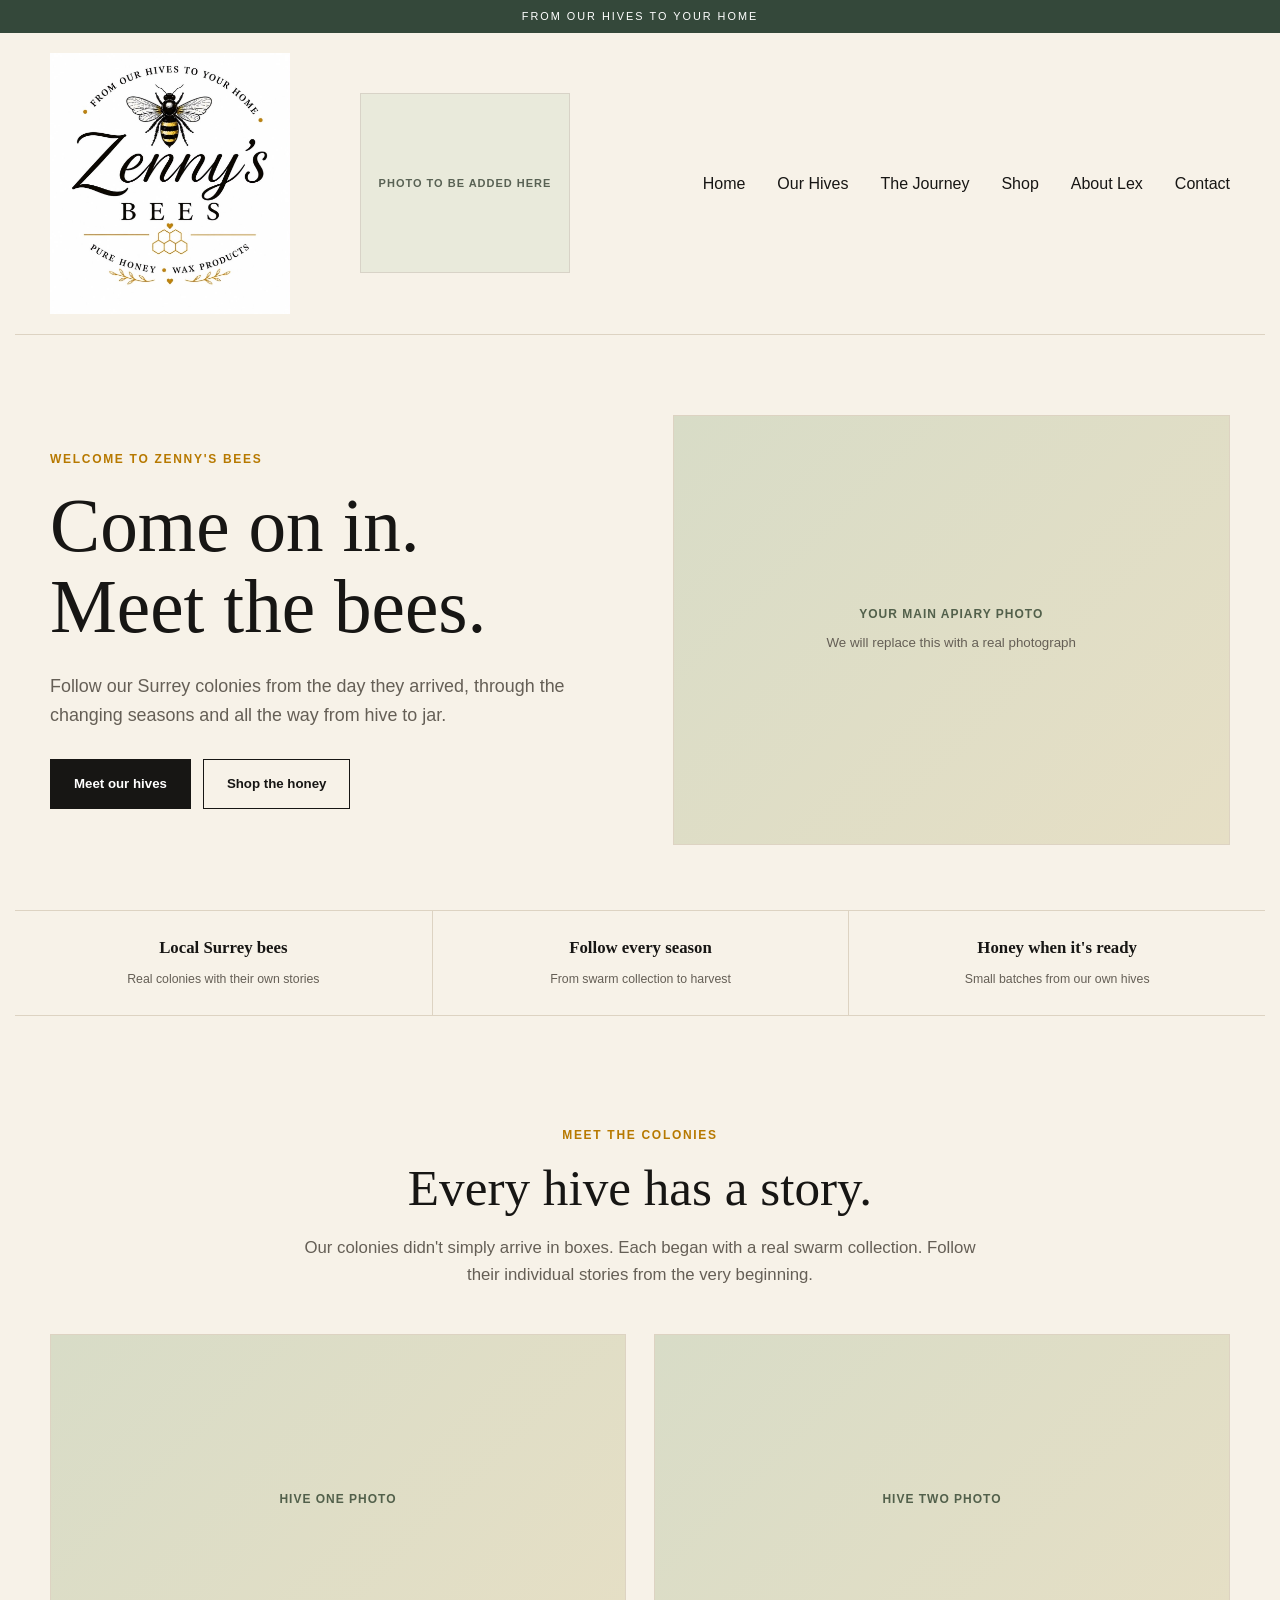
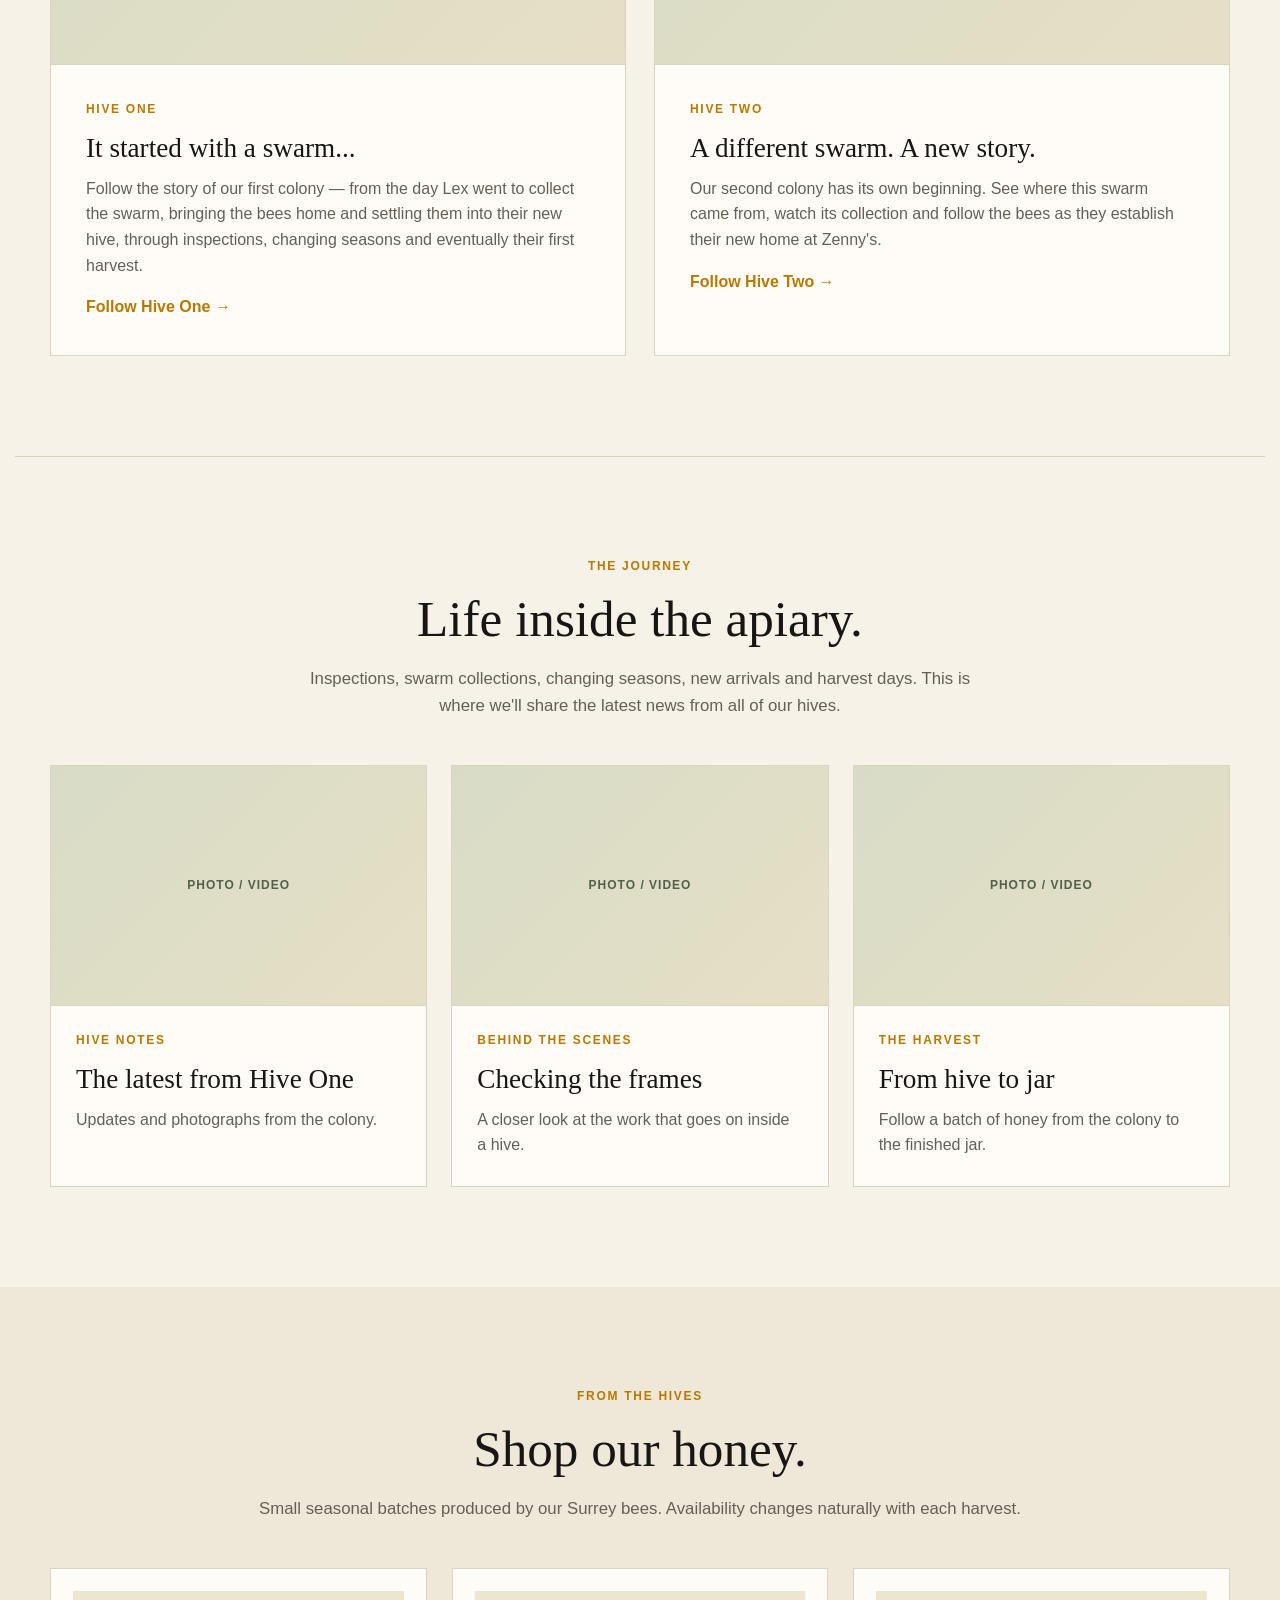
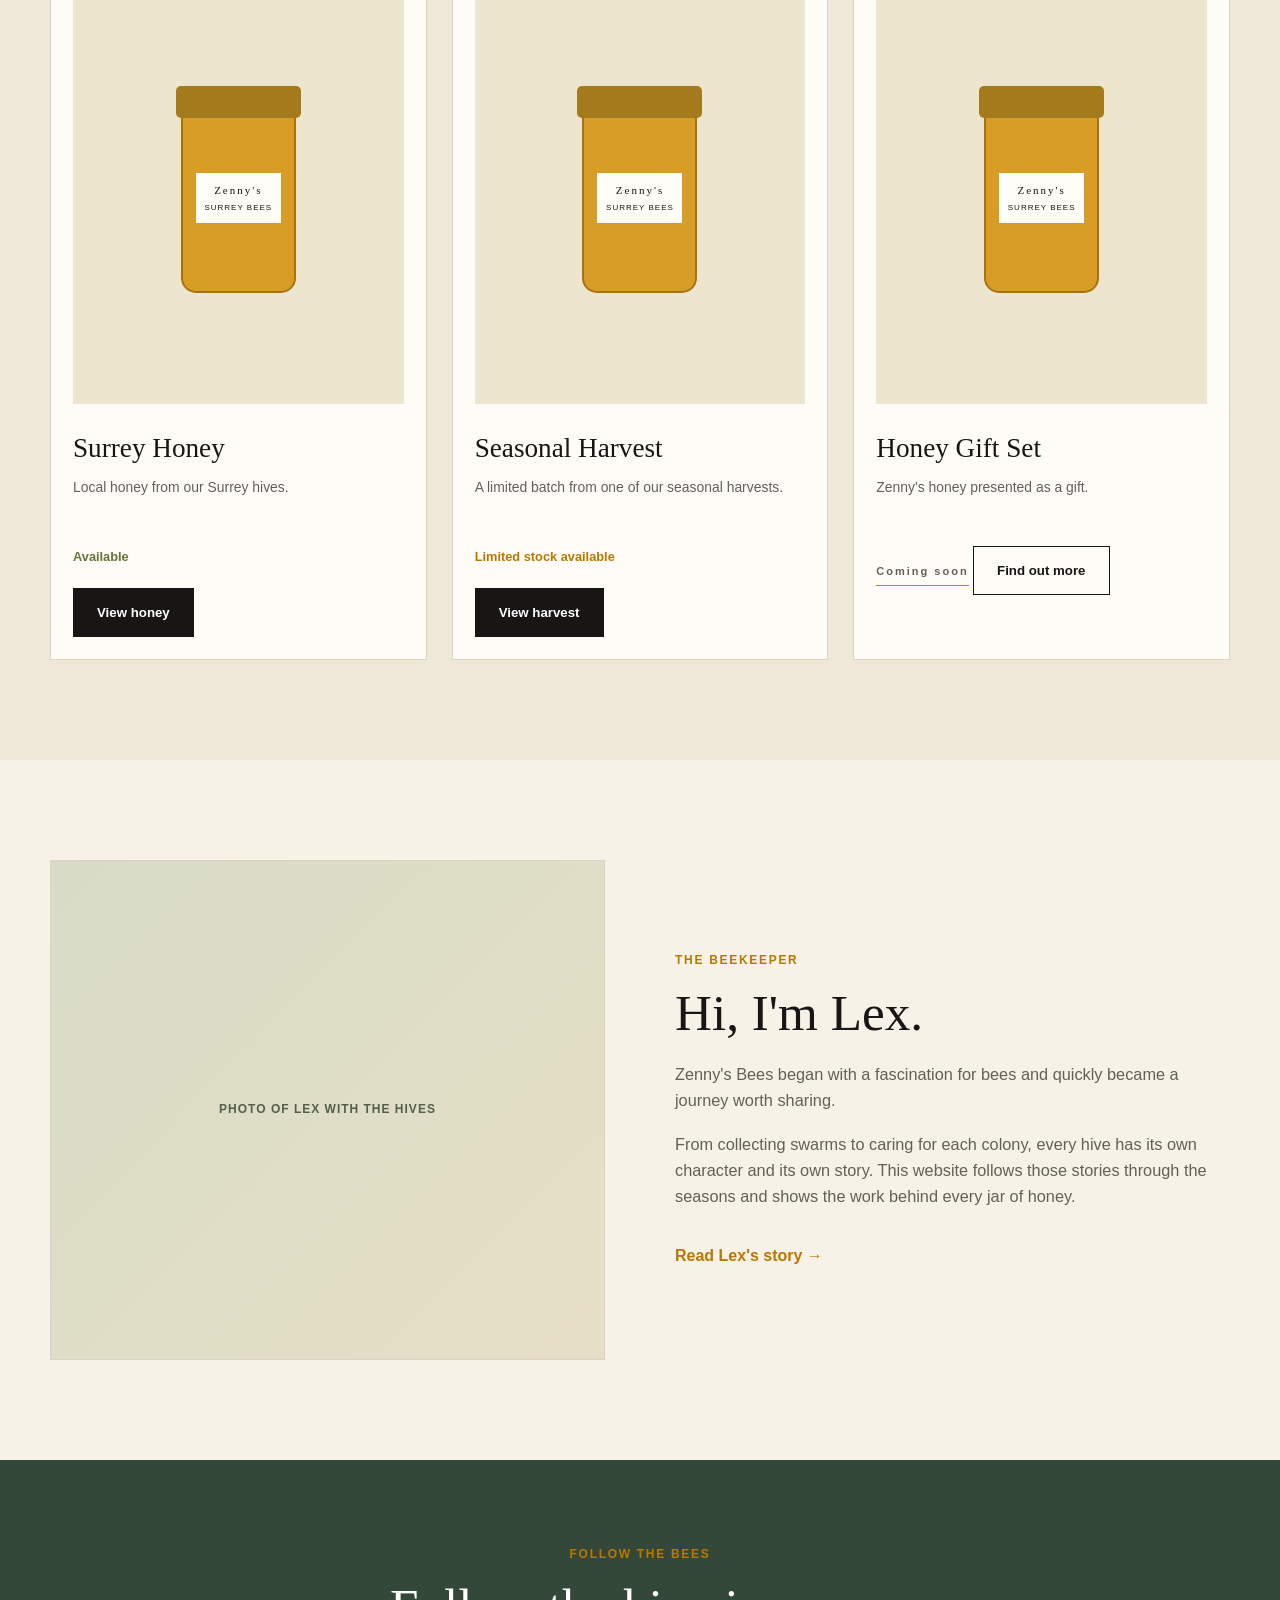
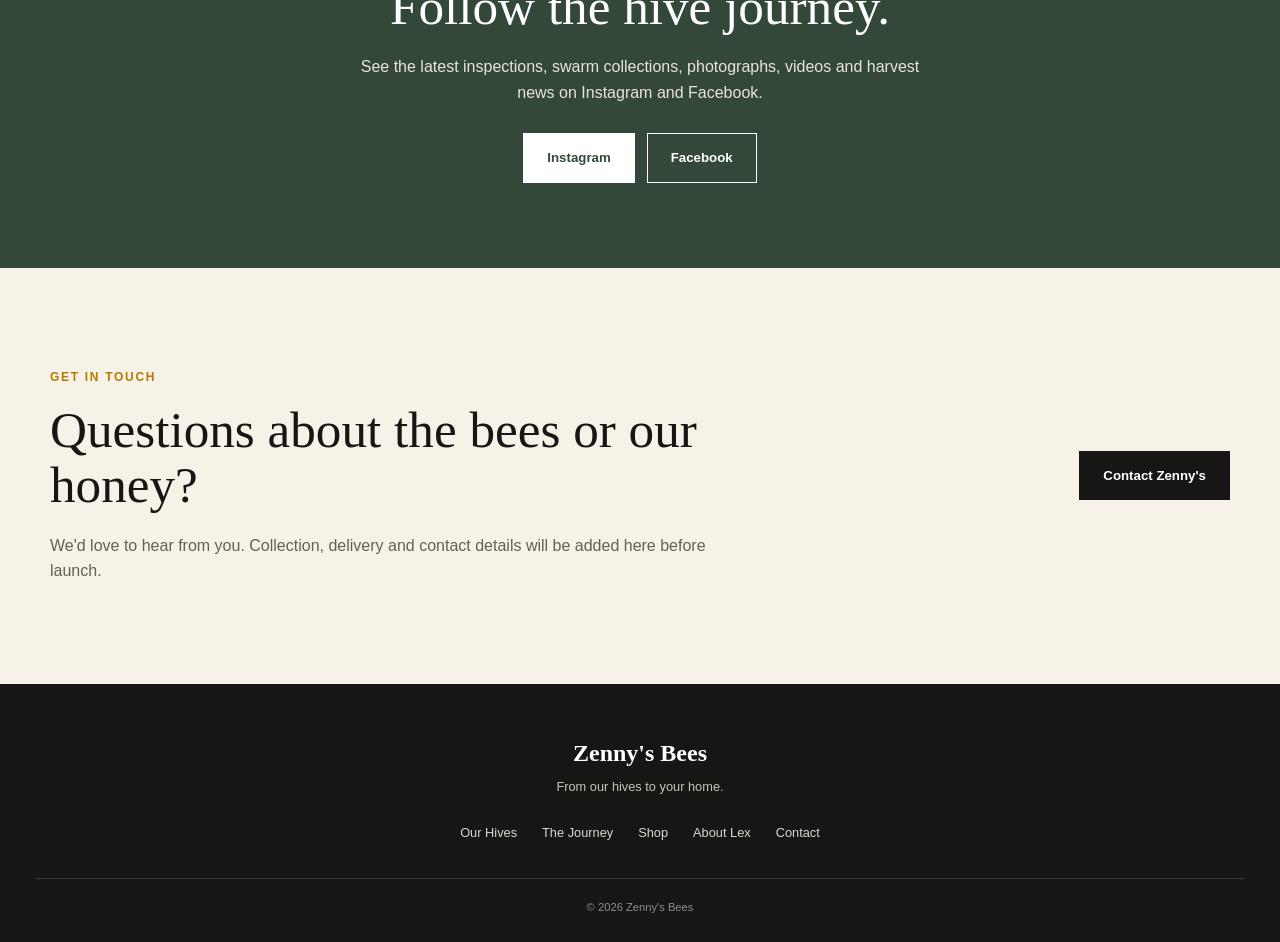
<file: index.html>
<!DOCTYPE html>
<html lang="en">
<head>
    <meta charset="UTF-8">
    <meta name="viewport" content="width=device-width, initial-scale=1.0">

    <title>Zenny's Bees | Local Surrey Honey</title>

    <meta name="description" content="Follow the story of Zenny's Bees, meet our colonies and shop small-batch local Surrey honey.">

    <link rel="stylesheet" href="style.css">
</head>

<body>

    <!-- TOP BAR -->
    <div class="top-bar">
        FROM OUR HIVES TO YOUR HOME
    </div>

    <!-- HEADER -->
    <header class="site-header">

        <div class="brand">
            <img src="zennys-logo.jpg" alt="Zenny's Bees" class="brand-logo">
          </div>
          
          <div class="header-photo">
            PHOTO TO BE ADDED HERE
          </div>

        <nav class="main-nav">
            <a href="index.html">Home</a>
            <a href="hives.html">Our Hives</a>
            <a href="journey.html">The Journey</a>
            <a href="shop.html">Shop</a>
            <a href="#about">About Lex</a>
            <a href="#contact">Contact</a>
        </nav>

    </header>


    <main>

        <!-- HOME / HERO -->
        <section class="hero" id="home">

            <div class="hero-text">

                <p class="eyebrow">
                    WELCOME TO ZENNY'S BEES
                </p>

                <h1>
                    Come on in.<br>
                    Meet the bees.
                </h1>

                <p class="hero-intro">
                    Follow our Surrey colonies from the day they arrived,
                    through the changing seasons and all the way from hive
                    to jar.
                </p>

                <div class="hero-buttons">
                    <a class="button dark" href="#hives">
                        Meet our hives
                    </a>

                    <a class="button outline" href="#shop">
                        Shop the honey
                    </a>
                </div>

            </div>

            <div class="hero-image placeholder">
                <span>YOUR MAIN APIARY PHOTO</span>
                <small>We will replace this with a real photograph</small>
            </div>

        </section>


        <!-- INTRO STRIP -->
        <section class="intro-strip">

            <div>
                <strong>Local Surrey bees</strong>
                <span>Real colonies with their own stories</span>
            </div>

            <div>
                <strong>Follow every season</strong>
                <span>From swarm collection to harvest</span>
            </div>

            <div>
                <strong>Honey when it's ready</strong>
                <span>Small batches from our own hives</span>
            </div>

        </section>


        <!-- OUR HIVES -->
        <section class="section hives-section" id="hives">

            <div class="section-heading">

                <p class="eyebrow">MEET THE COLONIES</p>

                <h2>
                    Every hive has a story.
                </h2>

                <p>
                    Our colonies didn't simply arrive in boxes.
                    Each began with a real swarm collection.
                    Follow their individual stories from the very beginning.
                </p>

            </div>


            <div class="hive-grid">

                <!-- HIVE ONE -->
                <article class="hive-card">

                    <div class="hive-image placeholder">
                        <span>HIVE ONE PHOTO</span>
                    </div>

                    <div class="hive-content">

                        <p class="eyebrow">HIVE ONE</p>

                        <h3>
                            It started with a swarm...
                        </h3>

                        <p>
                            Follow the story of our first colony — from the
                            day Lex went to collect the swarm, bringing the
                            bees home and settling them into their new hive,
                            through inspections, changing seasons and
                            eventually their first harvest.
                        </p>

                        <a class="story-link" href="#">
                            Follow Hive One →
                        </a>

                    </div>

                </article>


                <!-- HIVE TWO -->
                <article class="hive-card">

                    <div class="hive-image placeholder">
                        <span>HIVE TWO PHOTO</span>
                    </div>

                    <div class="hive-content">

                        <p class="eyebrow">HIVE TWO</p>

                        <h3>
                            A different swarm. A new story.
                        </h3>

                        <p>
                            Our second colony has its own beginning.
                            See where this swarm came from, watch its
                            collection and follow the bees as they establish
                            their new home at Zenny's.
                        </p>

                        <a class="story-link" href="#">
                            Follow Hive Two →
                        </a>

                    </div>

                </article>

            </div>

        </section>


        <!-- JOURNEY -->
        <section class="section journey-section" id="journey">

            <div class="section-heading">

                <p class="eyebrow">THE JOURNEY</p>

                <h2>
                    Life inside the apiary.
                </h2>

                <p>
                    Inspections, swarm collections, changing seasons,
                    new arrivals and harvest days. This is where we'll
                    share the latest news from all of our hives.
                </p>

            </div>


            <div class="journey-grid">

                <article class="journey-card">

                    <div class="journey-image placeholder">
                        <span>PHOTO / VIDEO</span>
                    </div>

                    <p class="eyebrow">HIVE NOTES</p>

                    <h3>The latest from Hive One</h3>

                    <p>
                        Updates and photographs from the colony.
                    </p>

                </article>


                <article class="journey-card">

                    <div class="journey-image placeholder">
                        <span>PHOTO / VIDEO</span>
                    </div>

                    <p class="eyebrow">BEHIND THE SCENES</p>

                    <h3>Checking the frames</h3>

                    <p>
                        A closer look at the work that goes on inside a hive.
                    </p>

                </article>


                <article class="journey-card">

                    <div class="journey-image placeholder">
                        <span>PHOTO / VIDEO</span>
                    </div>

                    <p class="eyebrow">THE HARVEST</p>

                    <h3>From hive to jar</h3>

                    <p>
                        Follow a batch of honey from the colony to the
                        finished jar.
                    </p>

                </article>

            </div>

        </section>


        <!-- SHOP -->
        <section class="section shop-section" id="shop">

            <div class="section-heading">

                <p class="eyebrow">FROM THE HIVES</p>

                <h2>
                    Shop our honey.
                </h2>

                <p>
                    Small seasonal batches produced by our Surrey bees.
                    Availability changes naturally with each harvest.
                </p>

            </div>


            <div class="product-grid">

                <!-- PRODUCT 1 -->
                <article class="product-card">

                    <div class="product-image">
                        <div class="honey-jar">
                            <span>Zenny's</span>
                            <small>SURREY BEES</small>
                        </div>
                    </div>

                    <h3>Surrey Honey</h3>

                    <p class="product-description">
                        Local honey from our Surrey hives.
                    </p>

                    <p class="availability available">
                        Available
                    </p>

                    <a class="button dark" href="#">
                        View honey
                    </a>

                </article>


                <!-- PRODUCT 2 -->
                <article class="product-card">

                    <div class="product-image">
                        <div class="honey-jar">
                            <span>Zenny's</span>
                            <small>SURREY BEES</small>
                        </div>
                    </div>

                    <h3>Seasonal Harvest</h3>

                    <p class="product-description">
                        A limited batch from one of our seasonal harvests.
                    </p>

                    <p class="availability limited">
                        Limited stock available
                    </p>

                    <a class="button dark" href="#">
                        View harvest
                    </a>

                </article>


                <!-- PRODUCT 3 -->
                <article class="product-card">

                    <div class="product-image">
                        <div class="honey-jar">
                            <span>Zenny's</span>
                            <small>SURREY BEES</small>
                        </div>
                    </div>

                    <h3>Honey Gift Set</h3>

                    <p class="product-description">
                        Zenny's honey presented as a gift.
                    </p>

                    <p class="availability coming-soon">
                        Coming soon
                    </p>

                    <a class="button outline" href="#">
                        Find out more
                    </a>

                </article>

            </div>

        </section>


        <!-- ABOUT LEX -->
        <section class="section about-section" id="about">

            <div class="about-image placeholder">
                <span>PHOTO OF LEX WITH THE HIVES</span>
            </div>

            <div class="about-content">

                <p class="eyebrow">THE BEEKEEPER</p>

                <h2>
                    Hi, I'm Lex.
                </h2>

                <p>
                    Zenny's Bees began with a fascination for bees
                    and quickly became a journey worth sharing.
                </p>

                <p>
                    From collecting swarms to caring for each colony,
                    every hive has its own character and its own story.
                    This website follows those stories through the seasons
                    and shows the work behind every jar of honey.
                </p>

                <a class="story-link" href="#">
                    Read Lex's story →
                </a>

            </div>

        </section>


        <!-- SOCIAL -->
        <section class="social-section">

            <p class="eyebrow">FOLLOW THE BEES</p>

            <h2>
                Follow the hive journey.
            </h2>

            <p>
                See the latest inspections, swarm collections,
                photographs, videos and harvest news on Instagram
                and Facebook.
            </p>

            <div class="social-buttons">

                <a class="button dark" href="#" target="_blank">
                    Instagram
                </a>

                <a class="button outline" href="#" target="_blank">
                    Facebook
                </a>

            </div>

        </section>


        <!-- CONTACT -->
        <section class="section contact-section" id="contact">

            <div>

                <p class="eyebrow">GET IN TOUCH</p>

                <h2>
                    Questions about the bees or our honey?
                </h2>

                <p>
                    We'd love to hear from you. Collection, delivery
                    and contact details will be added here before launch.
                </p>

            </div>

            <a class="button dark" href="#">
                Contact Zenny's
            </a>

        </section>

    </main>


    <!-- FOOTER -->
    <footer>

        <div class="footer-brand">
            <strong>Zenny's Bees</strong>
            <span>From our hives to your home.</span>
        </div>

        <div class="footer-links">
            <a href="hives.html">Our Hives</a>
            <a href="journey.html">The Journey</a>
            <a href="shop.html">Shop</a>
            <a href="#about">About Lex</a>
            <a href="#contact">Contact</a>
        </div>

        <p class="copyright">
            © 2026 Zenny's Bees
        </p>

    </footer>

</body>
</html>
</file>
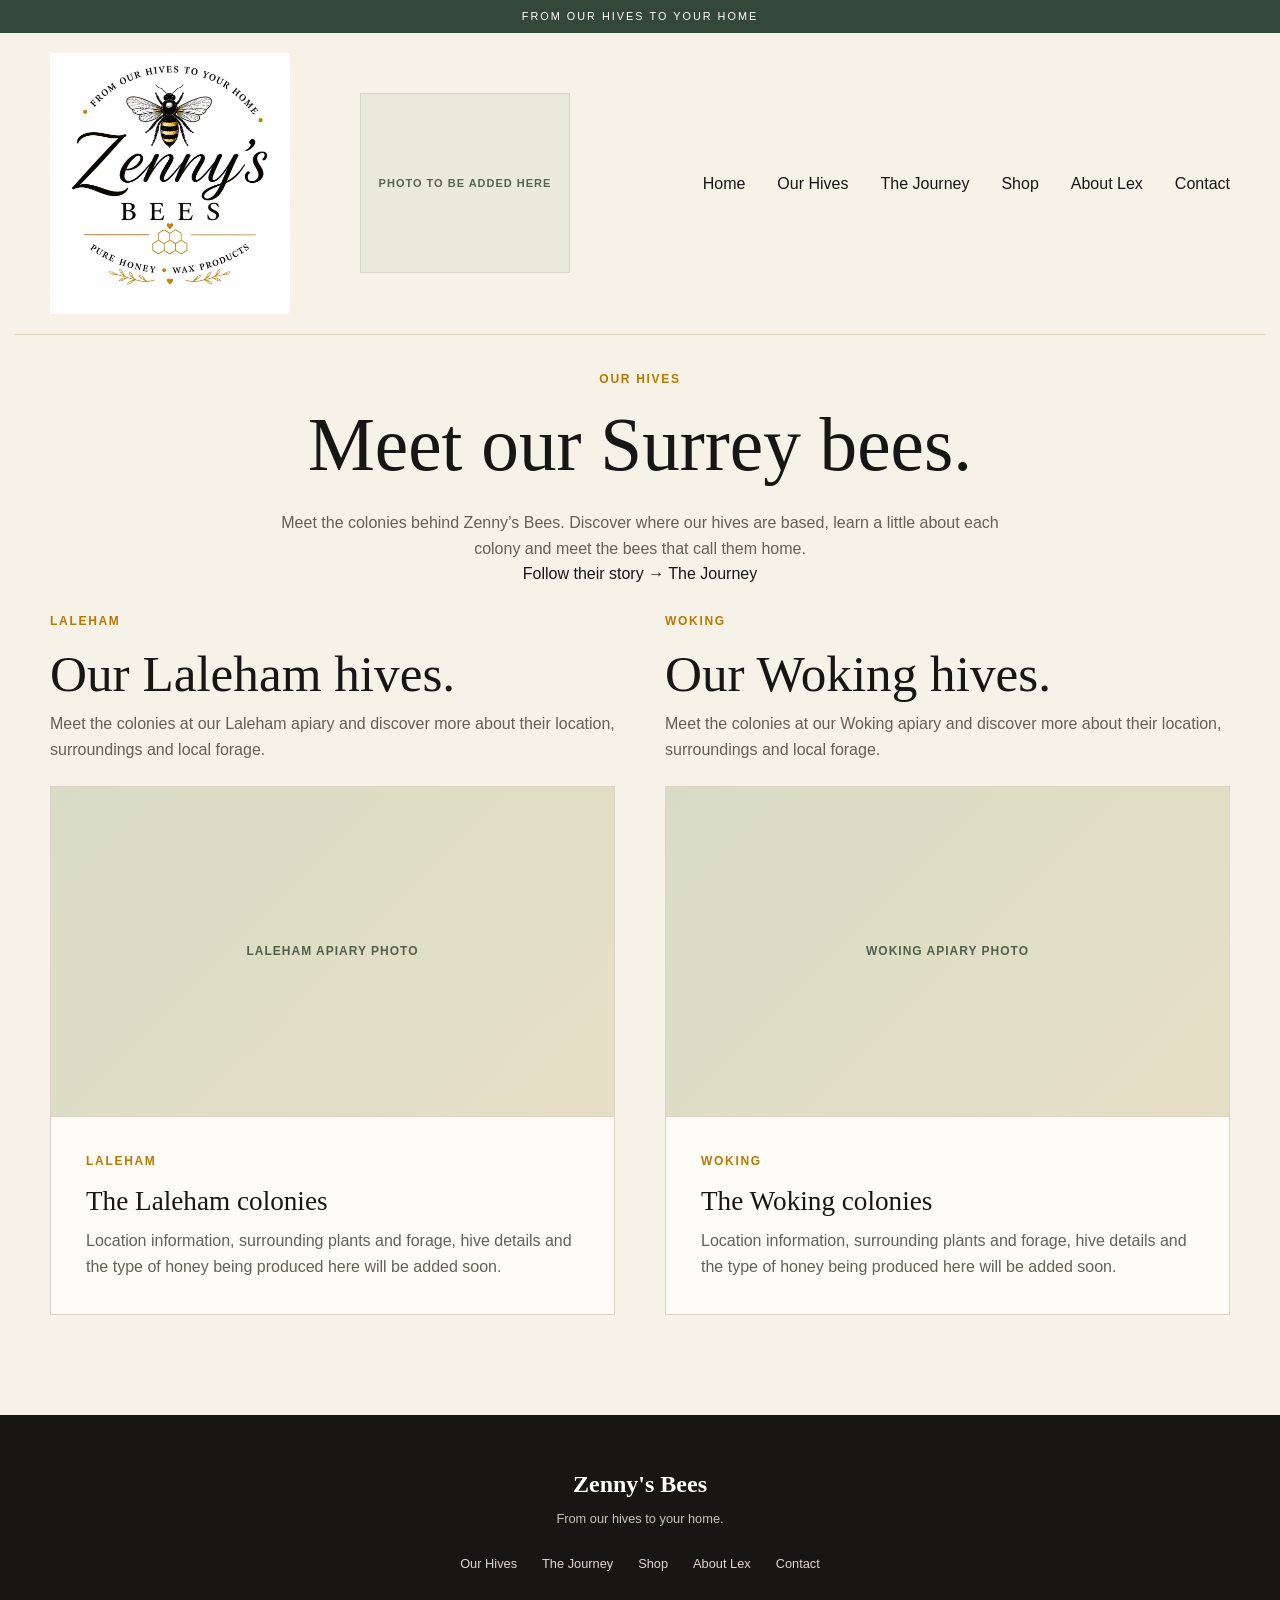
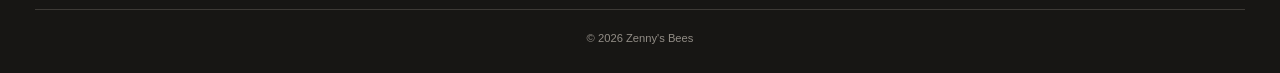
<file: hives.html>
<!DOCTYPE html>
<html lang="en">
<head>
    <meta charset="UTF-8">
    <meta name="viewport" content="width=device-width, initial-scale=1.0">

    <title>Our Hives | Zenny's Bees</title>

    <meta name="description" content="Meet the colonies of Zenny's Bees and follow our hives in Laleham and Woking through the seasons.">

    <link rel="stylesheet" href="style.css">
</head>

<body>

    <!-- TOP BAR -->
    <div class="top-bar">
        FROM OUR HIVES TO YOUR HOME
    </div>

    <!-- HEADER -->
    <header class="site-header">

        <div class="brand">
            <a href="index.html">
                <img src="zennys-logo.jpg" alt="Zenny's Bees" class="brand-logo">
            </a>
        </div>

        <div class="header-photo">
            PHOTO TO BE ADDED HERE
          </div>

        <nav class="main-nav">
            <a href="index.html">Home</a>
            <a href="hives.html">Our Hives</a>
            <a href="journey.html">The Journey</a>
            <a href="shop.html">Shop</a>
            <a href="index.html#about">About Lex</a>
            <a href="index.html#contact">Contact</a>
        </nav>

    </header>


    <main>

        <!-- OUR HIVES INTRO -->
        <section class="section hives-intro">

            <div class="section-heading">

                <p class="eyebrow">OUR HIVES</p>

                <h1>
                    Meet our Surrey bees.
                </h1>

                <p>
                    Meet the colonies behind Zenny’s Bees. Discover where our
                    hives are based, learn a little about each colony and meet
                    the bees that call them home.
                </p>
                
                <a href="journey.html" class="journey-link">
                    Follow their story → The Journey
                </a>

            </div>

        </section>


        <!-- HIVE LOCATIONS -->
<section class="section hive-locations">

    <div class="location-grid">

        <!-- LALEHAM -->
        <div class="location-column">

            <div class="location-heading">
                <p class="eyebrow">LALEHAM</p>
                <h2>Our Laleham hives.</h2>
                <p>
                    Meet the colonies at our Laleham apiary and discover more about their location, surroundings and local forage.
                </p>
            </div>

            <article class="hive-card">

                <div class="hive-image placeholder">
                    <span>LALEHAM APIARY PHOTO</span>
                </div>

                <div class="hive-content">

                    <p class="eyebrow">LALEHAM</p>

                    <h3>The Laleham colonies</h3>

                    <p>
                        Location information, surrounding plants and forage,
                        hive details and the type of honey being produced here
                        will be added soon.
                    </p>

                </div>

            </article>

        </div>


        <!-- WOKING -->
        <div class="location-column">

            <div class="location-heading">
                <p class="eyebrow">WOKING</p>
                <h2>Our Woking hives.</h2>
                <p>
                    Meet the colonies at our Woking apiary and discover more about their location, surroundings and local forage.
                </p>
            </div>

            <article class="hive-card">

                <div class="hive-image placeholder">
                    <span>WOKING APIARY PHOTO</span>
                </div>

                <div class="hive-content">

                    <p class="eyebrow">WOKING</p>

                    <h3>The Woking colonies</h3>

                    <p>
                        Location information, surrounding plants and forage,
                        hive details and the type of honey being produced here
                        will be added soon.
                    </p>

                </div>

            </article>

        </div>

    </div>

</section>

    </main>


    <!-- FOOTER -->
    <footer>

        <div class="footer-brand">
            <strong>Zenny's Bees</strong>
            <span>From our hives to your home.</span>
        </div>

        <div class="footer-links">
            <a href="hives.html">Our Hives</a>
            <a href="journey.html">The Journey</a>
            <a href="shop.html">Shop</a>
            <a href="index.html#about">About Lex</a>
            <a href="index.html#contact">Contact</a>
        </div>

        <p class="copyright">
            © 2026 Zenny's Bees
        </p>

    </footer>

</body>
</html>
</file>
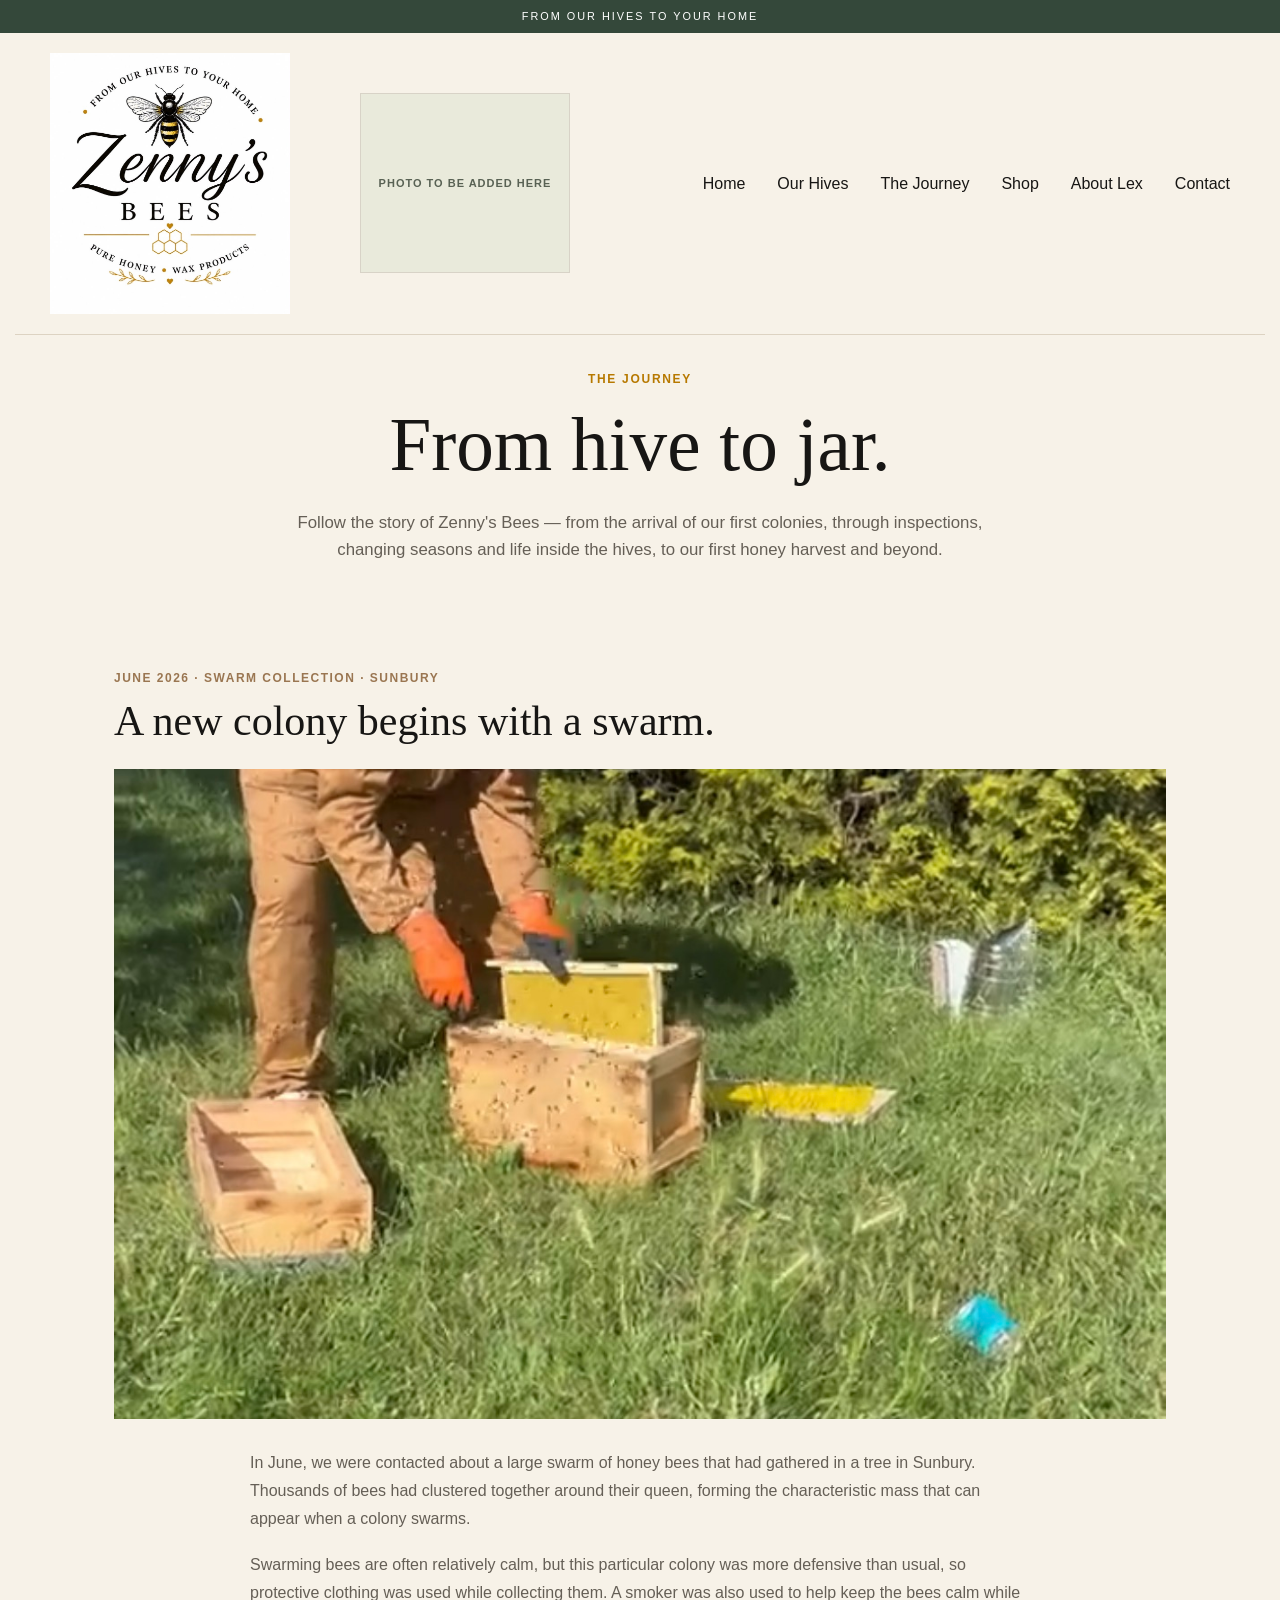
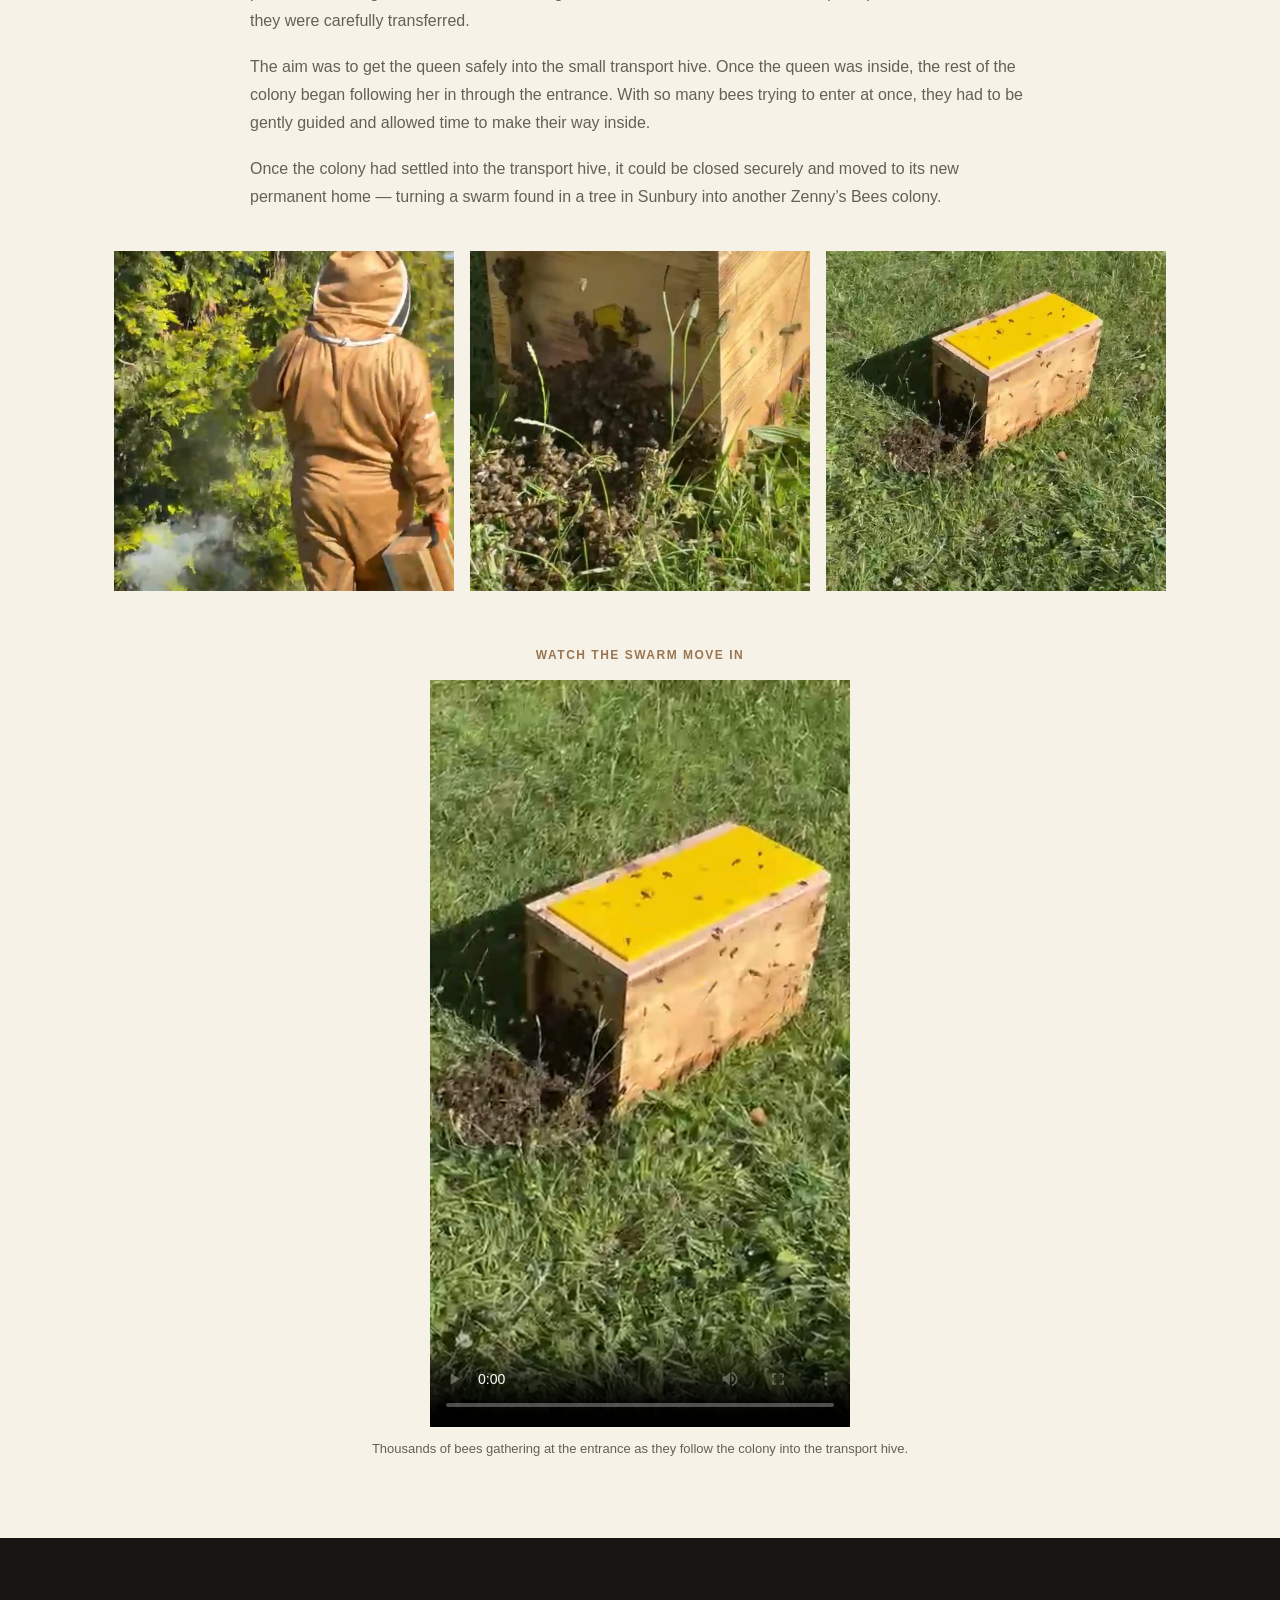
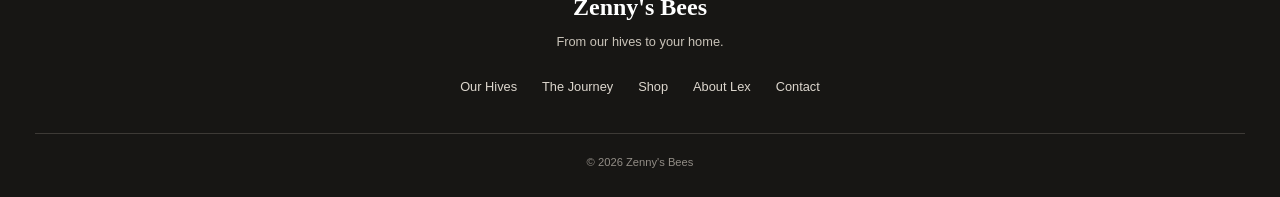
<file: journey.html>
<!DOCTYPE html>
<html lang="en">
<head>
  <meta charset="UTF-8">
  <meta name="viewport" content="width=device-width, initial-scale=1.0">

  <title>The Journey | Zenny's Bees</title>

  <meta name="description" content="Follow the journey of Zenny's Bees through the seasons, from the arrival of our Surrey colonies to inspections, honey and winter.">

  <link rel="stylesheet" href="style.css">
</head>

<body>

  <!-- TOP BAR -->
  <div class="top-bar">
    FROM OUR HIVES TO YOUR HOME
  </div>

  <!-- HEADER -->
  <header class="site-header">
    <div class="brand">
      <a href="index.html">
        <img src="zennys-logo.jpg" alt="Zenny's Bees" class="brand-logo">
      </a>
    </div>

    <div class="header-photo">
      PHOTO TO BE ADDED HERE
    </div>

    <nav class="main-nav">
      <a href="index.html">Home</a>
      <a href="hives.html">Our Hives</a>
      <a href="journey.html">The Journey</a>
      <a href="shop.html">Shop</a>
      <a href="#">About Lex</a>
      <a href="#">Contact</a>
    </nav>
  </header>

  <main>

    <!-- INTRO -->
    <section class="section journey-intro">
      <div class="section-heading">
        <p class="eyebrow">THE JOURNEY</p>

        <h1>From hive to jar.</h1>

        <p>
          Follow the story of Zenny's Bees — from the arrival of our first colonies,
          through inspections, changing seasons and life inside the hives, to our
          first honey harvest and beyond.
        </p>
      </div>
    </section>


   <!-- JOURNEY UPDATE 1 -->
<article class="journey-update">

  <div class="journey-update-heading">
    <p class="eyebrow">JUNE 2026 · SWARM COLLECTION · SUNBURY</p>
    <h2>A new colony begins with a swarm.</h2>
  </div>

  <img
    src="sunbury-swarm-1.jpg"
    alt="Collecting a swarm of honey bees in Sunbury"
    class="journey-main-photo"
  >

  <div class="journey-story">
    <p>
      In June, we were contacted about a large swarm of honey bees that had
      gathered in a tree in Sunbury. Thousands of bees had clustered together
      around their queen, forming the characteristic mass that can appear when
      a colony swarms.
    </p>

    <p>
      Swarming bees are often relatively calm, but this particular colony was
      more defensive than usual, so protective clothing was used while
      collecting them. A smoker was also used to help keep the bees calm while
      they were carefully transferred.
    </p>

    <p>
      The aim was to get the queen safely into the small transport hive. Once
      the queen was inside, the rest of the colony began following her in
      through the entrance. With so many bees trying to enter at once, they
      had to be gently guided and allowed time to make their way inside.
    </p>

    <p>
      Once the colony had settled into the transport hive, it could be closed
      securely and moved to its new permanent home — turning a swarm found in
      a tree in Sunbury into another Zenny’s Bees colony.
    </p>
  </div>

  <div class="journey-photo-grid">
    <img src="sunbury-swarm-2.jpg" alt="Bees being collected into the transport hive">
    <img src="sunbury-swarm-3.jpg" alt="The swarm settling into the transport hive">
    <img src="sunbury-swarm-4.jpg" alt="Bees gathering around the hive entrance">
  </div>

  <div class="journey-video">
    <p class="eyebrow">WATCH THE SWARM MOVE IN</p>

    <video class="journey-video-player" controls playsinline poster="sunbury-swarm-4.jpg">
      <source src="sunbury-swarm-video.mp4" type="video/mp4">
      Your browser does not support video playback.
  </video>

    <p class="journey-caption">
      Thousands of bees gathering at the entrance as they follow the colony
      into the transport hive.
    </p>
  </div>

</article>

    </section>

  </main>


  <!-- FOOTER -->
  <footer>

    <div class="footer-brand">
        <strong>Zenny's Bees</strong>
        <span>From our hives to your home.</span>
    </div>

    <div class="footer-links">
        <a href="hives.html">Our Hives</a>
        <a href="journey.html">The Journey</a>
        <a href="shop.html">Shop</a>
        <a href="index.html#about">About Lex</a>
        <a href="index.html#contact">Contact</a>
    </div>

    <p class="copyright">
        © 2026 Zenny's Bees
    </p>

</footer>

</body>
</html>
</file>
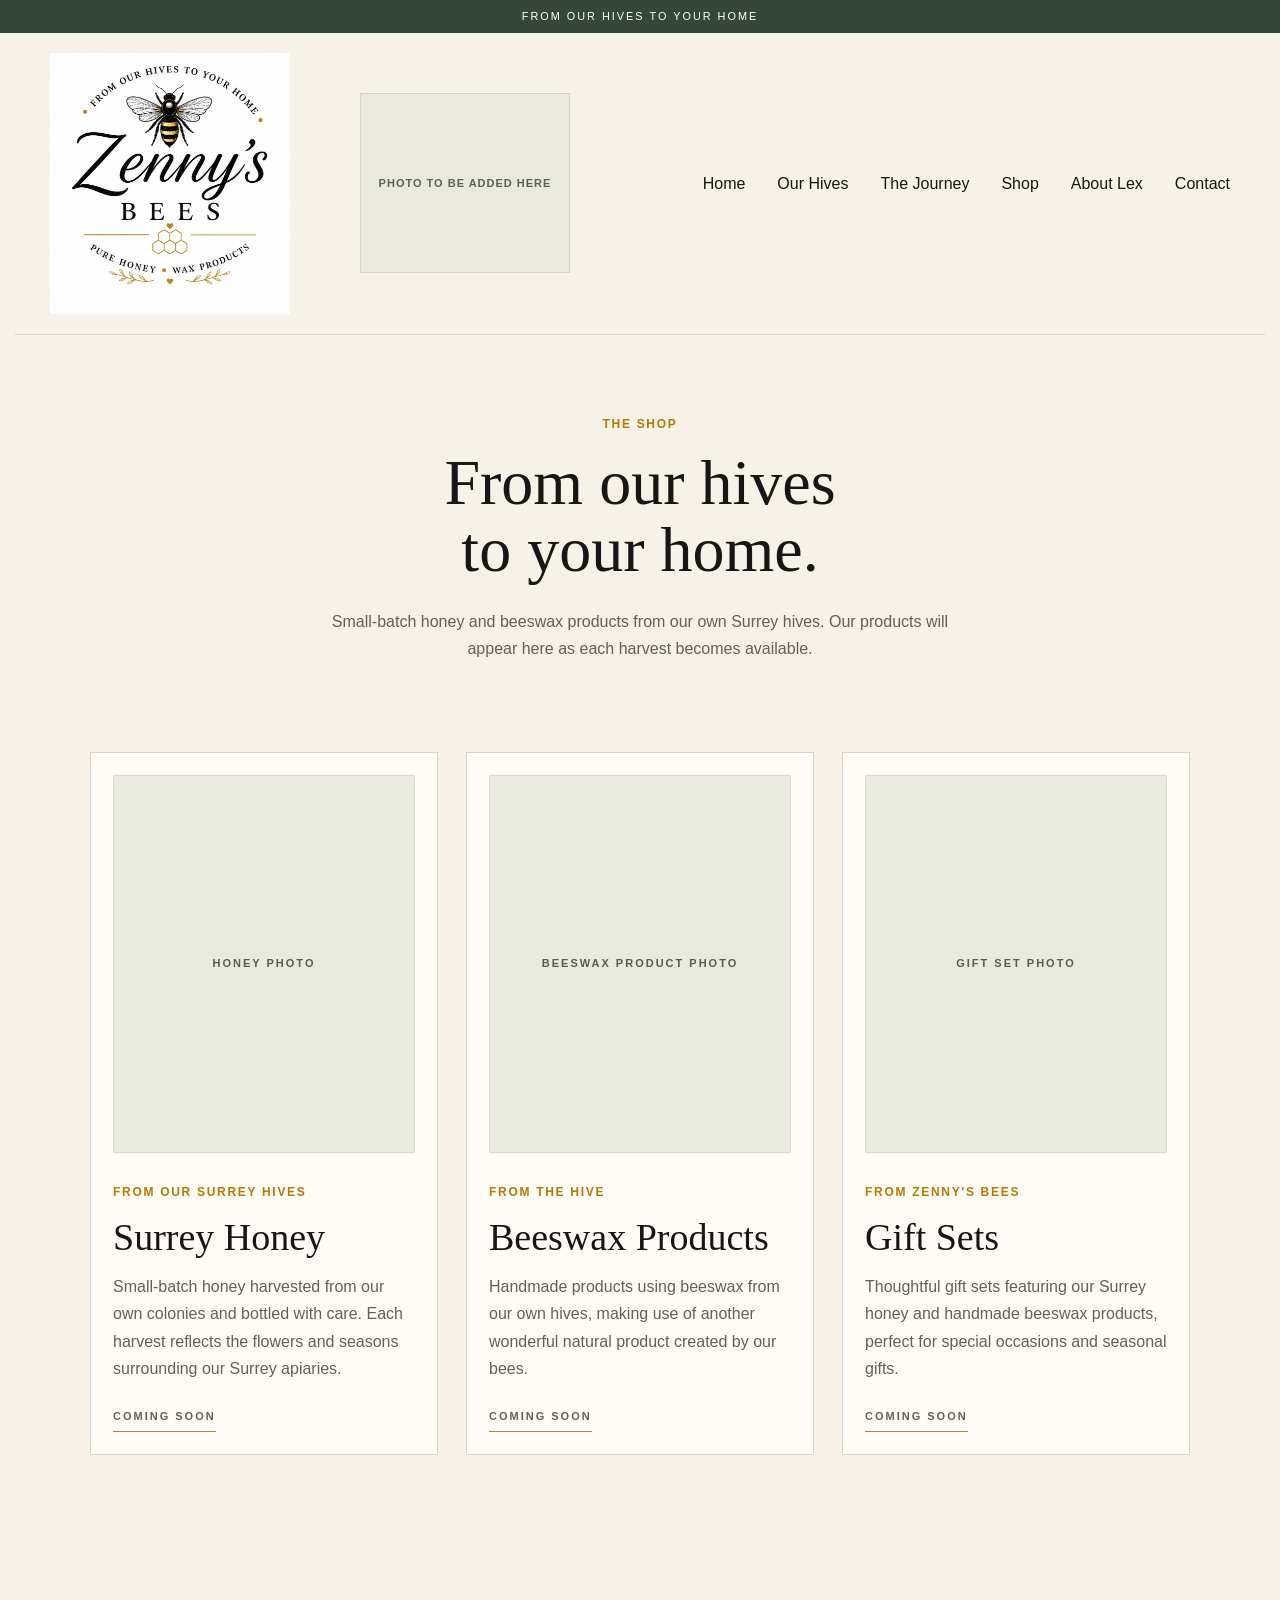
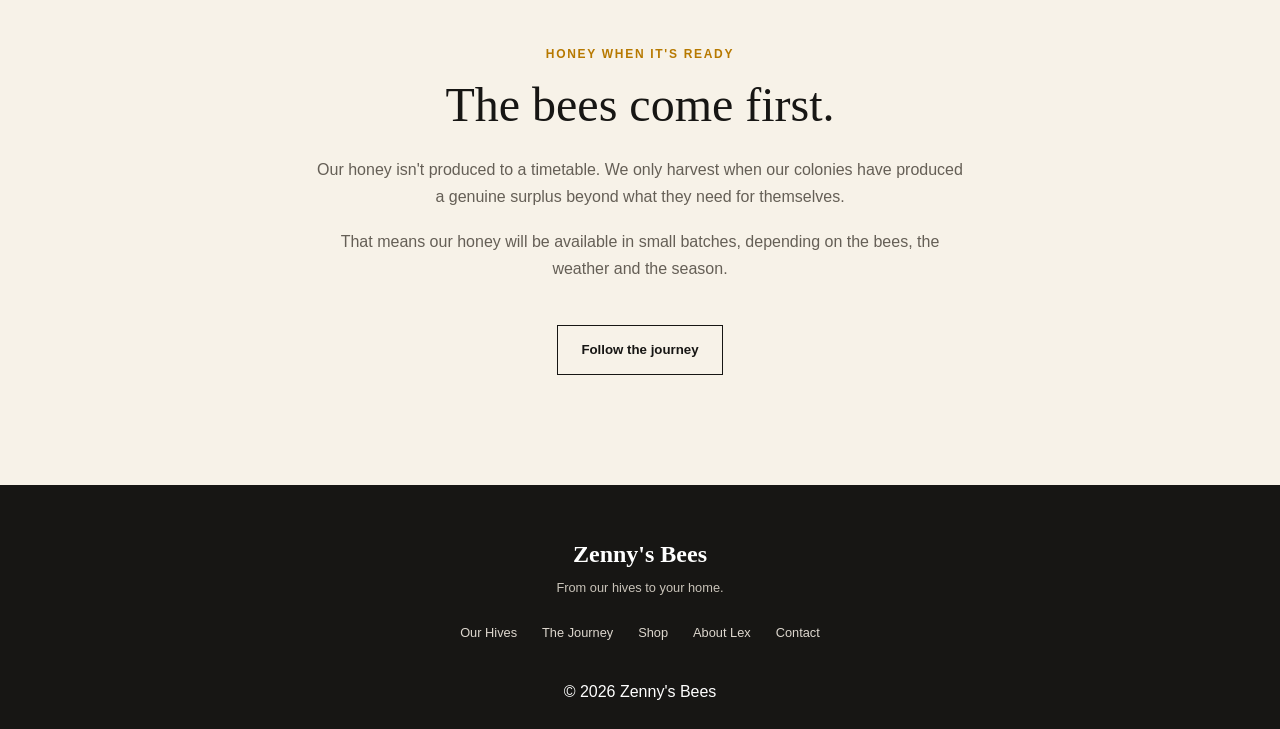
<file: shop.html>
<!DOCTYPE html>
<html lang="en">
<head>
  <meta charset="UTF-8">
  <meta name="viewport" content="width=device-width, initial-scale=1.0">
  <title>Shop | Zenny's Bees</title>
  <link rel="stylesheet" href="style.css">
</head>

<body>

    <!-- TOP BAR -->
    <div class="top-bar">
        FROM OUR HIVES TO YOUR HOME
    </div>

  <!-- HEADER -->
  <header class="site-header">
    <div class="brand">
      <a href="index.html">
        <img src="zennys-logo.jpg" alt="Zenny's Bees" class="brand-logo">
      </a>
    </div>

    <div class="header-photo">
      PHOTO TO BE ADDED HERE
    </div>

    <nav class="main-nav">
      <a href="index.html">Home</a>
      <a href="hives.html">Our Hives</a>
      <a href="journey.html">The Journey</a>
      <a href="shop.html">Shop</a>
      <a href="#">About Lex</a>
      <a href="#">Contact</a>
    </nav>
  </header>

  <main>

    <!-- SHOP INTRO -->
    <section class="page-intro shop-intro">
      <p class="eyebrow">THE SHOP</p>

      <h1>From our hives<br>to your home.</h1>

      <p>
        Small-batch honey and beeswax products from our own Surrey hives.
        Our products will appear here as each harvest becomes available.
      </p>
    </section>


    <!-- PRODUCTS -->
    <section class="shop-products">

      <article class="product-card">

        <div class="product-image placeholder">
          <span>HONEY PHOTO</span>
        </div>

        <p class="eyebrow">FROM OUR SURREY HIVES</p>

        <h2>Surrey Honey</h2>

        <p>
          Small-batch honey harvested from our own colonies and bottled
          with care. Each harvest reflects the flowers and seasons
          surrounding our Surrey apiaries.
        </p>

        <span class="coming-soon">COMING SOON</span>

      </article>


      <article class="product-card">

        <div class="product-image placeholder">
          <span>BEESWAX PRODUCT PHOTO</span>
        </div>

        <p class="eyebrow">FROM THE HIVE</p>

        <h2>Beeswax Products</h2>

        <p>
          Handmade products using beeswax from our own hives,
          making use of another wonderful natural product created
          by our bees.
        </p>

        <span class="coming-soon">COMING SOON</span>

      </article>

      <article class="product-card">

        <div class="product-image placeholder">
            <span>GIFT SET PHOTO</span>
        </div>
    
        <p class="eyebrow">FROM ZENNY'S BEES</p>
    
        <h2>Gift Sets</h2>
    
        <p>
            Thoughtful gift sets featuring our Surrey honey and handmade
            beeswax products, perfect for special occasions and seasonal gifts.
        </p>
    
        <span class="coming-soon">COMING SOON</span>
    
    </article>
    
    </div>

    </section>


    <!-- OUR APPROACH -->
    <section class="shop-story">

      <p class="eyebrow">HONEY WHEN IT'S READY</p>

      <h2>The bees come first.</h2>

      <p>
        Our honey isn't produced to a timetable. We only harvest when
        our colonies have produced a genuine surplus beyond what they
        need for themselves.
      </p>

      <p>
        That means our honey will be available in small batches,
        depending on the bees, the weather and the season.
      </p>

      <a href="journey.html" class="button">Follow the journey</a>

    </section>

  </main>


  <!-- FOOTER -->
  <footer>

    <div class="footer-brand">
      <strong>Zenny's Bees</strong>
      <span>From our hives to your home.</span>
    </div>

    <div class="footer-links">
      <a href="hives.html">Our Hives</a>
      <a href="journey.html">The Journey</a>
      <a href="shop.html">Shop</a>
      <a href="#">About Lex</a>
      <a href="#">Contact</a>
    </div>

    <div class="footer-bottom">
      © 2026 Zenny's Bees
    </div>

  </footer>

</body>
</html>
</file>
<file: style.css>
/* ========================================
   ZENNY'S BEES
   Main Website Styles
   ======================================== */


/* ---------- COLOURS ---------- */

:root {
    --cream: #F7F2E8;
    --soft-white: #FFFCF7;
    --dark: #171614;
    --green: #34483A;
    --gold: #B77900;
    --honey: #D89D27;
    --charcoal: #655F56;
    --sage: #52604B;
    --border: #DDD3C2;
}


/* ---------- RESET ---------- */

* {
    box-sizing: border-box;
    margin: 0;
    padding: 0;
}

html {
    scroll-behavior: smooth;
}

body {
    background: var(--cream);
    color: var(--dark);
    font-family: Arial, Helvetica, sans-serif;
    line-height: 1.6;
}

img {
    max-width: 100%;
}

a {
    color: inherit;
    text-decoration: none;
}


/* ---------- HEADINGS ---------- */

h1,
h2,
h3 {
    font-family: Georgia, "Times New Roman", serif;
    font-weight: normal;
    line-height: 1.08;
}

h1 {
    font-size: 4.7rem;
    margin-bottom: 25px;
}

h2 {
    font-size: 3.2rem;
    margin-bottom: 20px;
}

h3 {
    font-size: 1.7rem;
    margin-bottom: 12px;
}

p {
    color: var(--charcoal);
}

.eyebrow {
    color: var(--gold);
    font-size: 0.75rem;
    font-weight: bold;
    letter-spacing: 1.7px;
    margin-bottom: 15px;
}


/* ---------- TOP BAR ---------- */

.top-bar {
    background: var(--green);
    color: white;
    text-align: center;
    padding: 8px 20px;
    font-size: 0.68rem;
    letter-spacing: 2px;
}


/* ---------- HEADER ---------- */

.site-header {
    max-width: 1250px;
    margin: auto;
    min-height: 100px;
    padding: 20px 35px;
    display: flex;
    align-items: center;
    justify-content: space-between;
    border-bottom: 1px solid var(--border);
}

.brand {
    display: flex;
    align-items: center;
    gap: 13px;
}

.logo-placeholder {
    width: 58px;
    height: 58px;
    border: 1px solid var(--border);
    background: var(--soft-white);
    display: flex;
    align-items: center;
    justify-content: center;
    font-size: 27px;
    border-radius: 50%;
}

.brand-text {
    display: flex;
    flex-direction: column;
}

.brand-name {
    font-family: Georgia, "Times New Roman", serif;
    font-size: 1.7rem;
}

.brand-subtitle {
    font-size: 0.65rem;
    letter-spacing: 3px;
    margin-top: 2px;
}

.main-nav {
    display: flex;
    gap: 30px;
    align-items: center;
}

.main-nav a {
    font-size: 0.85rem;
    transition: color 0.2s ease;
}

.main-nav a:hover {
    color: var(--gold);
}


/* ---------- BUTTONS ---------- */

.button {
    display: inline-block;
    padding: 13px 23px;
    font-size: 0.83rem;
    font-weight: bold;
    border: 1px solid var(--dark);
    transition: 0.2s ease;
}

.button.dark {
    background: var(--dark);
    color: white;
}

.button.dark:hover {
    background: var(--gold);
    border-color: var(--gold);
}

.button.outline {
    background: transparent;
    color: var(--dark);
}

.button.outline:hover {
    background: var(--dark);
    color: white;
}

.story-link {
    display: inline-block;
    color: var(--gold);
    font-weight: bold;
    margin-top: 16px;
}

.story-link:hover {
    color: var(--dark);
}


/* ---------- PLACEHOLDERS ---------- */

.placeholder {
    background:
        linear-gradient(
            135deg,
            #D8DCC7,
            #E6DFC5
        );
    border: 1px solid var(--border);
    display: flex;
    flex-direction: column;
    align-items: center;
    justify-content: center;
    text-align: center;
    color: var(--sage);
    min-height: 250px;
}

.placeholder span {
    font-size: 0.75rem;
    font-weight: bold;
    letter-spacing: 1px;
}

.placeholder small {
    margin-top: 8px;
    color: var(--charcoal);
}


/* ---------- HERO ---------- */

.hero {
    max-width: 1250px;
    margin: auto;
    padding: 80px 35px 65px;
    display: grid;
    grid-template-columns: 1fr 1fr;
    gap: 65px;
    align-items: center;
}

.hero-intro {
    max-width: 540px;
    font-size: 1.12rem;
    margin-bottom: 30px;
}

.hero-buttons {
    display: flex;
    gap: 12px;
}

.hero-image {
    min-height: 430px;
}


/* ---------- INTRO STRIP ---------- */

.intro-strip {
    border-top: 1px solid var(--border);
    border-bottom: 1px solid var(--border);
    display: grid;
    grid-template-columns: repeat(3, 1fr);
    max-width: 1250px;
    margin: auto;
}

.intro-strip div {
    text-align: center;
    padding: 24px 20px;
}

.intro-strip div + div {
    border-left: 1px solid var(--border);
}

.intro-strip strong {
    display: block;
    font-family: Georgia, "Times New Roman", serif;
    font-size: 1.05rem;
    margin-bottom: 4px;
}

.intro-strip span {
    color: var(--charcoal);
    font-size: 0.77rem;
}


/* ---------- GENERAL SECTIONS ---------- */

.section {
    max-width: 1250px;
    margin: auto;
    padding: 100px 35px;
}

.section-heading {
    max-width: 700px;
    margin-bottom: 45px;
}

.section-heading > p:last-child {
    font-size: 1.05rem;
}


/* ---------- HIVES ---------- */

.hives-section {
    padding-top: 110px;
}

.hive-grid {
    display: grid;
    grid-template-columns: 1fr 1fr;
    gap: 28px;
}

.hive-card {
    background: var(--soft-white);
    border: 1px solid var(--border);
}

.hive-image {
    min-height: 330px;
    border: none;
    border-bottom: 1px solid var(--border);
}

.hive-content {
    padding: 35px;
}

.hive-content p:not(.eyebrow) {
    max-width: 500px;
}


/* ---------- JOURNEY ---------- */

.journey-section {
    border-top: 1px solid var(--border);
}

.journey-grid {
    display: grid;
    grid-template-columns: repeat(3, 1fr);
    gap: 24px;
}

.journey-card {
    background: var(--soft-white);
    border: 1px solid var(--border);
    padding-bottom: 28px;
}

.journey-image {
    min-height: 240px;
    border: none;
    border-bottom: 1px solid var(--border);
    margin-bottom: 25px;
}

.journey-card > p,
.journey-card > h3 {
    margin-left: 25px;
    margin-right: 25px;
}


/* ---------- SHOP ---------- */

.shop-section {
    background: #EFE8D9;
    max-width: none;
}

.shop-section > * {
    max-width: 1180px;
    margin-left: auto;
    margin-right: auto;
}

.product-grid {
    display: grid;
    grid-template-columns: repeat(3, 1fr);
    gap: 25px;
}

.product-card {
    background: var(--soft-white);
    border: 1px solid var(--border);
    padding: 22px;
}

.product-image {
    min-height: 290px;
    background: #EEE5CF;
    display: flex;
    align-items: center;
    justify-content: center;
    margin-bottom: 24px;
}


/* ---------- HONEY JAR ---------- */

.honey-jar {
    width: 115px;
    height: 190px;
    background: var(--honey);
    border: 2px solid #A8730D;
    border-radius: 7px 7px 15px 15px;
    position: relative;
    display: flex;
    flex-direction: column;
    justify-content: center;
    align-items: center;
}

.honey-jar::before {
    content: "";
    position: absolute;
    width: 125px;
    height: 32px;
    top: -19px;
    background: #A47B1C;
    border-radius: 5px;
}

.honey-jar span {
    background: #FFFDF7;
    width: 85px;
    text-align: center;
    padding: 9px 3px 3px;
    font-family: Georgia, serif;
    font-size: 1rem;
}

.honey-jar small {
    background: #FFFDF7;
    width: 85px;
    text-align: center;
    padding-bottom: 8px;
    font-size: 0.5rem;
    letter-spacing: 1px;
}

.product-description {
    min-height: 50px;
    font-size: 0.87rem;
}

.availability {
    font-size: 0.8rem;
    font-weight: bold;
    margin: 15px 0;
}

.available {
    color: #64753B;
}

.limited {
    color: var(--gold);
}

.coming-soon {
    color: var(--charcoal);
}


/* ---------- ABOUT LEX ---------- */

.about-section {
    display: grid;
    grid-template-columns: 1fr 1fr;
    gap: 70px;
    align-items: center;
}

.about-image {
    min-height: 500px;
}

.about-content p:not(.eyebrow) {
    margin-bottom: 18px;
    font-size: 1.02rem;
}


/* ---------- SOCIAL ---------- */

.social-section {
    background: var(--green);
    text-align: center;
    padding: 85px 25px;
}

.social-section h2 {
    color: white;
}

.social-section > p:not(.eyebrow) {
    color: #E9E4D9;
    max-width: 600px;
    margin: 0 auto 28px;
}

.social-section .button.dark {
    background: white;
    color: var(--green);
    border-color: white;
}

.social-section .button.dark:hover {
    background: var(--honey);
    border-color: var(--honey);
    color: var(--dark);
}

.social-section .button.outline {
    border-color: white;
    color: white;
}

.social-section .button.outline:hover {
    background: white;
    color: var(--green);
}

.social-buttons {
    display: flex;
    justify-content: center;
    gap: 12px;
}


/* ---------- CONTACT ---------- */

.contact-section {
    display: flex;
    justify-content: space-between;
    align-items: center;
    gap: 50px;
}

.contact-section > div {
    max-width: 680px;
}


/* ---------- FOOTER ---------- */

footer {
    background: var(--dark);
    color: white;
    padding: 50px 35px 25px;
    text-align: center;
}

.footer-brand {
    display: flex;
    flex-direction: column;
    margin-bottom: 25px;
}

.footer-brand strong {
    font-family: Georgia, serif;
    font-size: 1.5rem;
}

.footer-brand span {
    color: #C9C3B9;
    font-size: 0.8rem;
    margin-top: 5px;
}

.footer-links {
    display: flex;
    justify-content: center;
    gap: 25px;
    flex-wrap: wrap;
    margin-bottom: 35px;
}

.footer-links a {
    font-size: 0.8rem;
    color: #DDD7CE;
}

.footer-links a:hover {
    color: var(--honey);
}

.copyright {
    border-top: 1px solid #3D3A36;
    padding-top: 20px;
    font-size: 0.7rem;
    color: #928D86;
}


/* ========================================
   TABLET
   ======================================== */

@media (max-width: 950px) {

    h1 {
        font-size: 3.7rem;
    }

    h2 {
        font-size: 2.7rem;
    }

    .site-header {
        flex-direction: column;
        gap: 20px;
    }

    .main-nav {
        flex-wrap: wrap;
        justify-content: center;
        gap: 17px;
    }

    .hero {
        grid-template-columns: 1fr;
    }

    .hero-image {
        min-height: 380px;
    }

    .hive-grid {
        grid-template-columns: 1fr;
    }

    .journey-grid {
        grid-template-columns: 1fr 1fr;
    }

    .product-grid {
        grid-template-columns: 1fr 1fr;
    }

    .about-section {
        grid-template-columns: 1fr;
    }

}


/* ========================================
   MOBILE
   ======================================== */

@media (max-width: 650px) {

    h1 {
        font-size: 3rem;
    }

    h2 {
        font-size: 2.3rem;
    }

    h3 {
        font-size: 1.5rem;
    }

    .top-bar {
        font-size: 0.58rem;
    }

    .site-header {
        padding: 18px 20px;
        align-items: flex-start;
    }

    .brand {
        width: 100%;
    }

    .main-nav {
        justify-content: flex-start;
        gap: 13px 18px;
    }

    .main-nav a {
        font-size: 0.75rem;
    }

    .hero {
        padding: 55px 20px;
        gap: 40px;
    }

    .hero-image {
        min-height: 280px;
    }

    .hero-buttons {
        flex-direction: column;
        align-items: flex-start;
    }

    .intro-strip {
        grid-template-columns: 1fr;
    }

    .intro-strip div + div {
        border-left: none;
        border-top: 1px solid var(--border);
    }

    .section {
        padding: 70px 20px;
    }

    .hive-image {
        min-height: 250px;
    }

    .hive-content {
        padding: 25px;
    }

    .journey-grid {
        grid-template-columns: 1fr;
    }

    .product-grid {
        grid-template-columns: 1fr;
    }

    .about-image {
        min-height: 320px;
    }

    .social-buttons {
        flex-direction: column;
        align-items: center;
    }

    .contact-section {
        flex-direction: column;
        align-items: flex-start;
    }

    .footer-links {
        gap: 15px;
    }

}

/* ========================================
   LARGE DESKTOP / WIDE SCREEN
   ======================================== */

   @media (min-width: 1300px) {

    .site-header,
    .hero,
    .intro-strip,
    .section {
        max-width: 1520px;
    }

    .shop-section {
        max-width: none;
    }

    .shop-section > * {
        max-width: 1450px;
    }

    .hero {
        grid-template-columns: 1.05fr 1fr;
        gap: 85px;
        padding-left: 55px;
        padding-right: 55px;
    }

    .hero-image {
        min-height: 470px;
    }

    .section {
        padding-left: 55px;
        padding-right: 55px;
    }

    .section-heading {
        max-width: 800px;
    }
}

/* MOBILE NAVIGATION FIX */

@media (max-width: 650px) {

    .main-nav {
        width: 100%;
        display: grid;
        grid-template-columns: repeat(3, 1fr);
        gap: 18px 10px;
        margin-top: 10px;
    }

    .main-nav a {
        font-size: 0.78rem;
        white-space: nowrap;
    }
}

/* OFFICIAL ZENNY'S BEES LOGO */

.brand-logo {
    display: block;
    width: 240px;
    height: auto;
    object-fit: contain;
}

@media (max-width: 650px) {
    .brand-logo {
        width: 120px;
    }
}

/* MOBILE HEADER FIX */
@media (max-width: 650px) {

    .brand-logo {
        width: 120px;
        height: auto;
    }

    .main-nav {
        display: flex;
        flex-wrap: nowrap;
        gap: 14px;
        width: 100%;
        justify-content: flex-start;
    }

    .main-nav a {
        font-size: 0.82rem;
        white-space: nowrap;
    }
}

/* OUR HIVES LOCATION PAGE */

.hive-locations {
    padding-top: 20px;
}

.location-grid {
    display: grid;
    grid-template-columns: repeat(2, 1fr);
    gap: 50px;
}

.location-heading {
    margin-bottom: 24px;
}

.location-heading h2 {
    margin-bottom: 10px;
}

.location-column .hive-card {
    width: 100%;
}


/* MOBILE */

@media (max-width: 650px) {

    .hive-locations {
        padding-top: 10px;
    }

    .location-grid {
        grid-template-columns: 1fr;
        gap: 50px;
    }

}

/* OUR HIVES PAGE - FINAL SPACING */

main > .section:first-child {
    padding-top: 35px;
    padding-bottom: 15px;
}

.hive-locations {
    padding-top: 0;
    margin-top: -35px;
}

/* MOBILE HEADING SIZE FIX */
@media (max-width: 650px) {

    .hero h1 {
        font-size: 3.6rem;
        line-height: 1.02;
    }

    .section-heading h2 {
        font-size: 3.3rem;
        line-height: 1.05;
    }

    .location-heading h2 {
        font-size: 2.7rem;
        line-height: 1.08;
    }

    .hive-content h3 {
        font-size: 2rem;
        line-height: 1.15;
    }
}

/* Centre logo on mobile only */
@media (max-width: 650px) {
    .brand {
      width: 100%;
      display: flex;
      justify-content: center;
    }
  }

  /* =========================
   THE JOURNEY PAGE
   ========================= */

/* Intro: From hive to jar */
.journey-intro {
    padding-top: 40px;
    padding-bottom: 25px;
  }
  
  .journey-intro .section-heading {
    max-width: 750px;
  }
  
  /* Remove the large section gap before 01 Arrival */
  .journey-stages {
    padding-top: 15px;
    padding-bottom: 60px;
  }
  
  /* Give every journey stage equal spacing */
  .journey-step {
    margin: 0 0 75px 0;
  }
  
  .journey-step:last-child {
    margin-bottom: 0;
  }
  
  /* Stage headings */
  .journey-step h2 {
    font-size: 3rem;
    line-height: 1.08;
    margin: 10px 0 25px;
  }
  
  /* Photo placeholders */
  .journey-step .placeholder {
    width: 100%;
    height: 360px;
    margin: 25px 0;
  }
  
  /* Text underneath each photograph */
  .journey-step > p:last-child {
    max-width: 760px;
    font-size: 1.05rem;
    line-height: 1.7;
    margin-bottom: 0;
  }
  
  
  /* =========================
     JOURNEY PAGE — MOBILE
     ========================= */
  
  @media (max-width: 650px) {
  
    .journey-intro {
      padding-top: 50px;
      padding-bottom: 20px;
    }
  
    .journey-stages {
      padding-top: 15px;
      padding-bottom: 50px;
    }
  
    .journey-step {
      margin-bottom: 65px;
    }
  
    .journey-step:last-child {
      margin-bottom: 0;
    }
  
    .journey-step h2 {
      font-size: 2.7rem;
      line-height: 1.08;
      margin: 12px 0 22px;
    }
  
    .journey-step .placeholder {
      height: 300px;
      margin: 22px 0;
    }
  
    .journey-step > p:last-child {
      font-size: 1.15rem;
      line-height: 1.65;
      margin-bottom: 0;
    }
  }

 /* Desktop header layout */
@media (min-width: 651px) {
    .site-header {
      display: flex;
      align-items: center;
    }
  
    .brand {
      flex: 0 0 auto;
    }
  
    .main-nav {
      position: static !important;
      transform: none !important;
      margin-left: auto !important;
      padding: 0 !important;
  
      display: flex;
      justify-content: flex-end;
      align-items: center;
      gap: 32px;
      width: auto;
    }
  
    .main-nav a {
      font-size: 16px !important;
      white-space: nowrap;
    }
  }

 
  
  /* Hide header photo on phones */
  @media (max-width: 650px) {
    .header-photo {
      display: none;
    }
  }

  
  
  /* Hide header photo on phones */
  @media (max-width: 650px) {
    .header-photo {
      display: none;
    }
  }

  /* Header photo - desktop only */
@media (min-width: 651px) {
    .site-header {
        position: relative;
    }

    .header-photo {
        display: flex !important;
        position: absolute !important;

        left: 36% !important;
        top: 50% !important;
        transform: translate(-50%, -50%) !important;

        width: 210px !important;
        height: 180px !important;

        align-items: center;
        justify-content: center;
        text-align: center;

        border: 1px solid #d8d3c7;
        background: #e9eadb !important;

        font-size: 11px;
        font-weight: 600;
        letter-spacing: 1px;
        color: #596254;
    }
}

/* Centre homepage Meet the Colonies heading */
#hives .section-heading {
    text-align: center;
    margin-left: auto;
    margin-right: auto;
  }
  
  #hives .section-heading p {
    margin-left: auto;
    margin-right: auto;
  }

  /* Centre Shop section heading */
.shop-section .section-heading {
    text-align: center;
    margin-left: auto;
    margin-right: auto;
  }

  /* Centre Journey section heading */
.journey-section .section-heading {
    text-align: center;
    margin-left: auto;
    margin-right: auto;
  }

  /* Centre Our Hives introduction */
.hives-intro .section-heading {
    max-width: 760px;
    margin-left: auto;
    margin-right: auto;
    text-align: center;
}

.hives-intro .section-heading h1,
.hives-intro .section-heading .eyebrow,
.hives-intro .section-heading p {
    text-align: center;
    margin-left: auto;
    margin-right: auto;
}

/* Centre Journey introduction */
.journey-intro {
    text-align: center !important;
}

.journey-intro .section-heading {
    margin-left: auto !important;
    margin-right: auto !important;
    text-align: center !important;
}

.journey-intro h1,
.journey-intro .eyebrow,
.journey-intro p {
    text-align: center !important;
    margin-left: auto !important;
    margin-right: auto !important;
}

/* ========================================
   JOURNEY - MONTHLY STORY UPDATES
   ======================================== */

   .journey-update {
    max-width: 1100px;
    margin: 45px auto 80px;
    padding: 0 24px;
  }
  
  .journey-update-heading {
    text-align: left;
    margin-bottom: 25px;
  }
  
  .journey-update-heading .eyebrow {
    color: #9a7651;
    text-transform: uppercase;
    letter-spacing: 1.5px;
    font-size: 12px;
    margin-bottom: 10px;
  }
  
  .journey-update-heading h2 {
    font-family: Georgia, "Times New Roman", serif;
    font-size: 42px;
    font-weight: normal;
    line-height: 1.1;
    margin: 0;
  }
  
  .journey-main-photo {
    display: block;
    width: 100%;
    max-height: 650px;
    object-fit: cover;
    margin: 0 0 30px;
  }
  
  .journey-story {
    max-width: 780px;
    margin: 0 auto 40px;
  }
  
  .journey-story p {
    font-size: 16px;
    line-height: 1.75;
    margin: 0 0 18px;
  }
  
  .journey-photo-grid {
    display: grid;
    grid-template-columns: repeat(3, 1fr);
    gap: 16px;
    margin: 35px 0 55px;
  }
  
  .journey-photo-grid img {
    width: 100%;
    height: 340px;
    object-fit: cover;
    display: block;
  }
  
  .journey-video {
    max-width: 900px;
    margin: 0 auto;
    text-align: center;
  }
  
  .journey-video .eyebrow {
    color: #9a7651;
    letter-spacing: 1.5px;
    font-size: 12px;
    margin-bottom: 15px;
  }
  
  .video-placeholder {
    min-height: 420px;
    background: #e8eadc;
    display: flex;
    align-items: center;
    justify-content: center;
    font-size: 12px;
    letter-spacing: 1px;
  }
  
  .journey-caption {
    font-size: 13px;
    line-height: 1.5;
    margin-top: 12px;
  }
  
  /* Journey updates - mobile */
  @media (max-width: 650px) {
  
    .journey-update {
      margin: 30px auto 55px;
      padding: 0 20px;
    }
  
    .journey-update-heading h2 {
      font-size: 34px;
    }
  
    .journey-main-photo {
      max-height: none;
    }
  
    .journey-story p {
      font-size: 15px;
      line-height: 1.7;
    }
  
    .journey-photo-grid {
      grid-template-columns: 1fr;
      gap: 14px;
      margin: 30px 0 45px;
    }
  
    .journey-photo-grid img {
      height: auto;
    }
  
    .video-placeholder {
      min-height: 230px;
    }
  }

  /* Journey update video */
.journey-video-player {
    display: block;
    width: 100%;
    max-width: 420px;
    height: auto;
    margin: 0 auto;
  }

  /* Keep Journey video the same size before and during playback */
.journey-video-player {
    display: block;
    width: 100%;
    max-width: 420px;
    aspect-ratio: 9 / 16;
    object-fit: cover;
    margin: 0 auto;
  }

  /* =========================
   SHOP PAGE
   ========================= */

.shop-intro {
    max-width: 760px;
    margin: 0 auto;
    padding: 80px 30px 70px;
    text-align: center;
  }
  
  .shop-intro h1 {
    font-size: 64px;
    line-height: 1.05;
    margin: 15px 0 25px;
  }
  
  .shop-intro > p:last-child {
    max-width: 650px;
    margin: 0 auto;
    line-height: 1.7;
  }
  
  
  /* PRODUCTS */
  
  .shop-products {
    max-width: 1100px;
    margin: 0 auto;
    padding: 20px 40px 100px;
    display: grid;
    grid-template-columns: repeat(2, 1fr);
    gap: 55px;
  }
  
  .product-card {
    text-align: left;
  }
  
  .product-image {
    width: 100%;
    aspect-ratio: 4 / 5;
    margin-bottom: 30px;
    display: flex;
    align-items: center;
    justify-content: center;
  }
  
  .product-image.placeholder {
    background: #e9eadf;
    border: 1px solid #d8d8cc;
  }
  
  .product-image span {
    font-size: 11px;
    letter-spacing: 2px;
  }
  
  .product-card h2 {
    font-size: 38px;
    margin: 10px 0 15px;
  }
  
  .product-card > p:not(.eyebrow) {
    line-height: 1.7;
    margin-bottom: 20px;
  }
  
  .coming-soon {
    display: inline-block;
    font-size: 11px;
    letter-spacing: 2px;
    font-weight: 600;
    padding-bottom: 5px;
    border-bottom: 1px solid #b58735;
  }
  
  
  /* SHOP STORY */
  
  .shop-story {
    max-width: 760px;
    margin: 0 auto;
    padding: 90px 30px 110px;
    text-align: center;
  }
  
  .shop-story h2 {
    font-size: 48px;
    margin: 15px 0 25px;
  }
  
  .shop-story > p:not(.eyebrow) {
    max-width: 650px;
    margin: 0 auto 18px;
    line-height: 1.7;
  }
  
  .shop-story .button {
    display: inline-block;
    margin-top: 25px;
  }
  
  
  /* SHOP MOBILE */
  
  @media (max-width: 650px) {
  
    .shop-intro {
      padding: 60px 25px 55px;
    }
  
    .shop-intro h1 {
      font-size: 48px;
    }
  
    .shop-products {
      display: block;
      padding: 10px 35px 70px;
    }
  
    .product-card {
      margin-bottom: 75px;
    }
  
    .product-card h2 {
      font-size: 36px;
    }
  
    .product-image {
      margin-bottom: 25px;
    }
  
    .shop-story {
      padding: 65px 30px 80px;
    }
  
    .shop-story h2 {
      font-size: 42px;
    }
  }

  /* SHOP - THREE PRODUCT CARDS */

.shop-products {
    display: grid;
    grid-template-columns: repeat(3, 1fr);
    gap: 28px;
    max-width: 1180px;
    margin: 0 auto;
}

.product-card {
    width: 100%;
}

@media (max-width: 650px) {
    .shop-products {
        display: block;
        padding: 10px 35px 70px;
    }

    .product-card {
        margin-bottom: 75px;
    }
}
</file>
